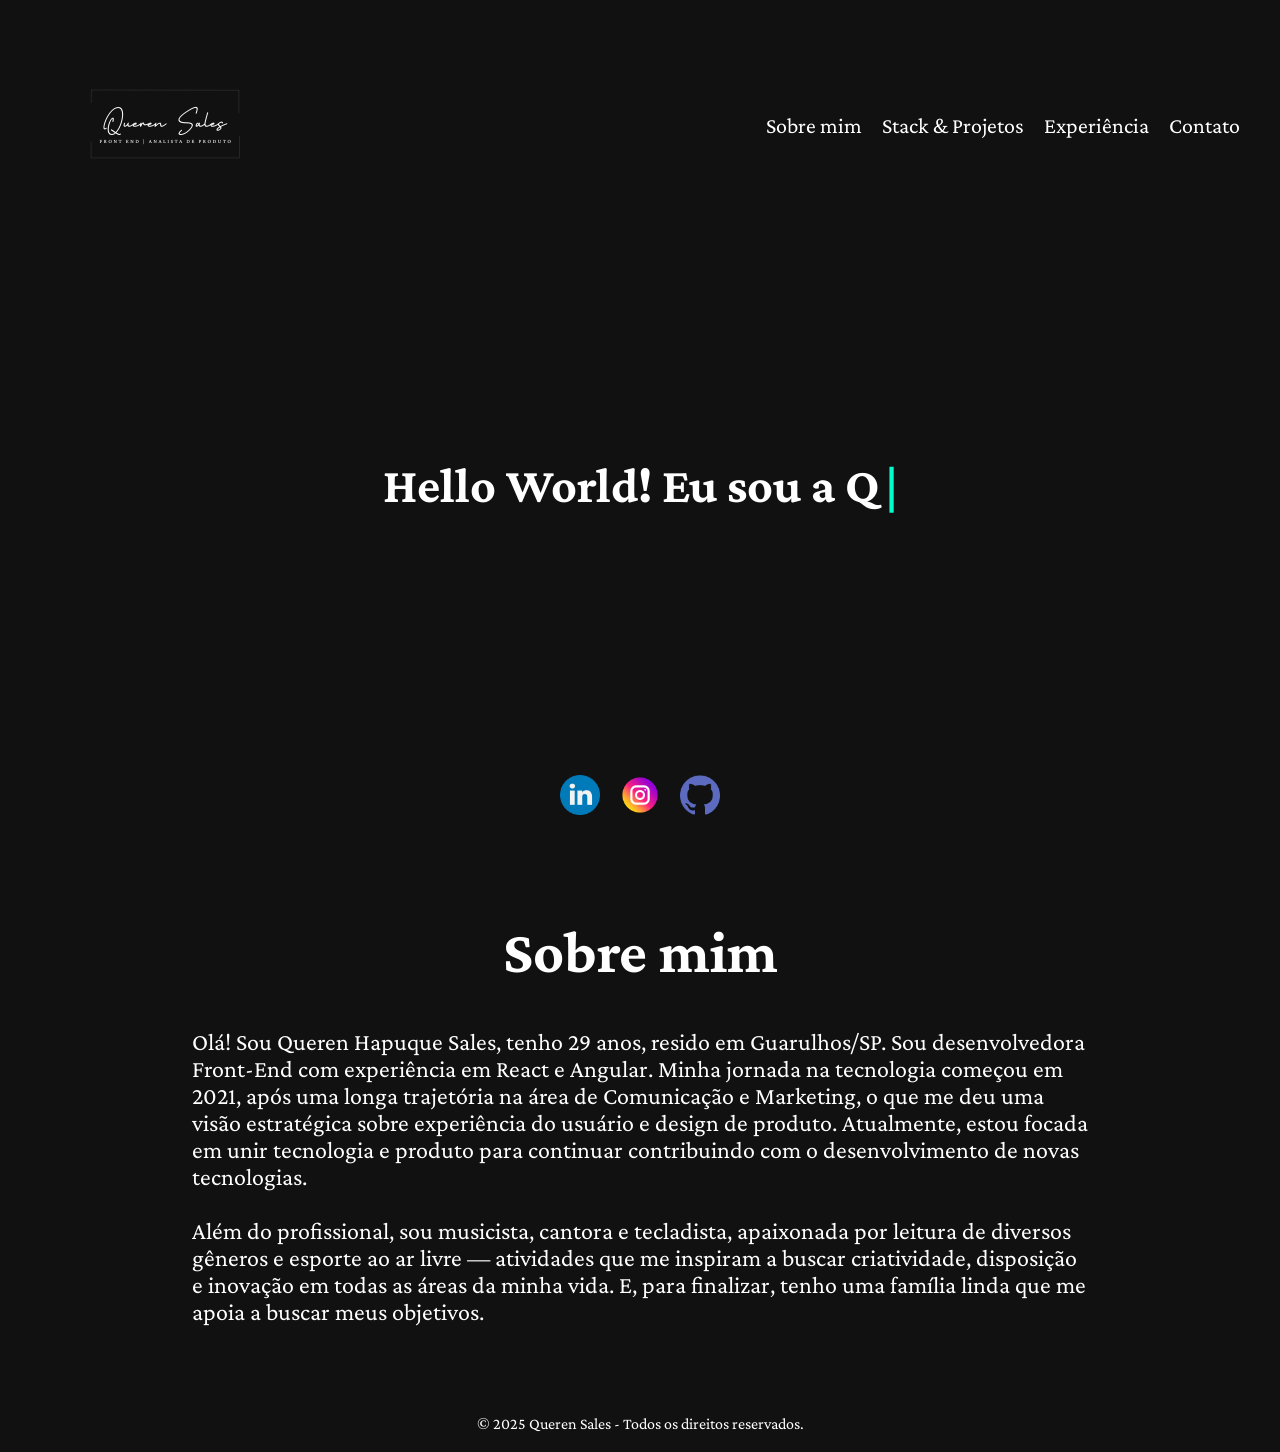
<file: index.html>
<!DOCTYPE html>
<html lang="pt-br">
  <head>
    <meta charset="UTF-8" />
    <meta name="viewport" content="width=device-width, initial-scale=1.0" />
    <link rel="stylesheet" href="style.css" />
    <title>Portfólio | Queren Sales</title>
  </head>
  <body>
    <header>
      <nav>
        <img class="logo" src="./images/Q.png" alt="logo Queren Sales" />
        <ul>
          <li><a href="#sobre-mim">Sobre mim</a></li>
          <li><a href="./stack.html">Stack & Projetos</a></li>
          <li><a href="./experiencia.html">Experiência</a></li>
          <li><a href="./contato.html">Contato</a></li>
        </ul>
      </nav>
    </header>
    <main>
      <h1 id="typing-text"></h1>
      <p class="fade-in name" id="line2">Desenvolvedora Front-End</p>
    </main>
    <div class="social">
      <a href="https://www.linkedin.com/in/queren-sales-337661179/" target="_blank" rel="noopener">
        <img src="./images/linkedin.png" alt="LinkedIn" />
      </a>
      <a href="https://www.instagram.com/querensaless/#" target="_blank" rel="noopener">
        <img src="./images/instagram.png" alt="Instagram" />
      </a>
      <a href="https://github.com/querensales" target="_blank" rel="noopener">
        <img src="./images/github.png" alt="GitHub" />
      </a>
    </div>
    <section id="sobre-mim">
      <h2>Sobre mim</h2>
      <p class="texto-sobremim">
        Olá! Sou Queren Hapuque Sales, tenho 29 anos, resido em Guarulhos/SP. Sou desenvolvedora Front-End com experiência em React e Angular. Minha jornada na tecnologia começou em 2021, após uma longa trajetória na área de Comunicação e Marketing, o que me deu uma visão estratégica sobre experiência do usuário e design de produto. Atualmente, estou focada em unir tecnologia e produto para continuar contribuindo com o desenvolvimento de novas tecnologias.<br><br>
        Além do profissional, sou musicista, cantora e tecladista, apaixonada por leitura de diversos gêneros e esporte ao ar livre — atividades que me inspiram a buscar criatividade, disposição e inovação em todas as áreas da minha vida. E, para finalizar, tenho uma família linda que me apoia a buscar meus objetivos.
      </p>
    </section>
        <footer>
        <p>© 2025 Queren Sales - Todos os direitos reservados.</p>
    </footer>
    <script src="script.js"></script>
  </body>
</html>
</file>
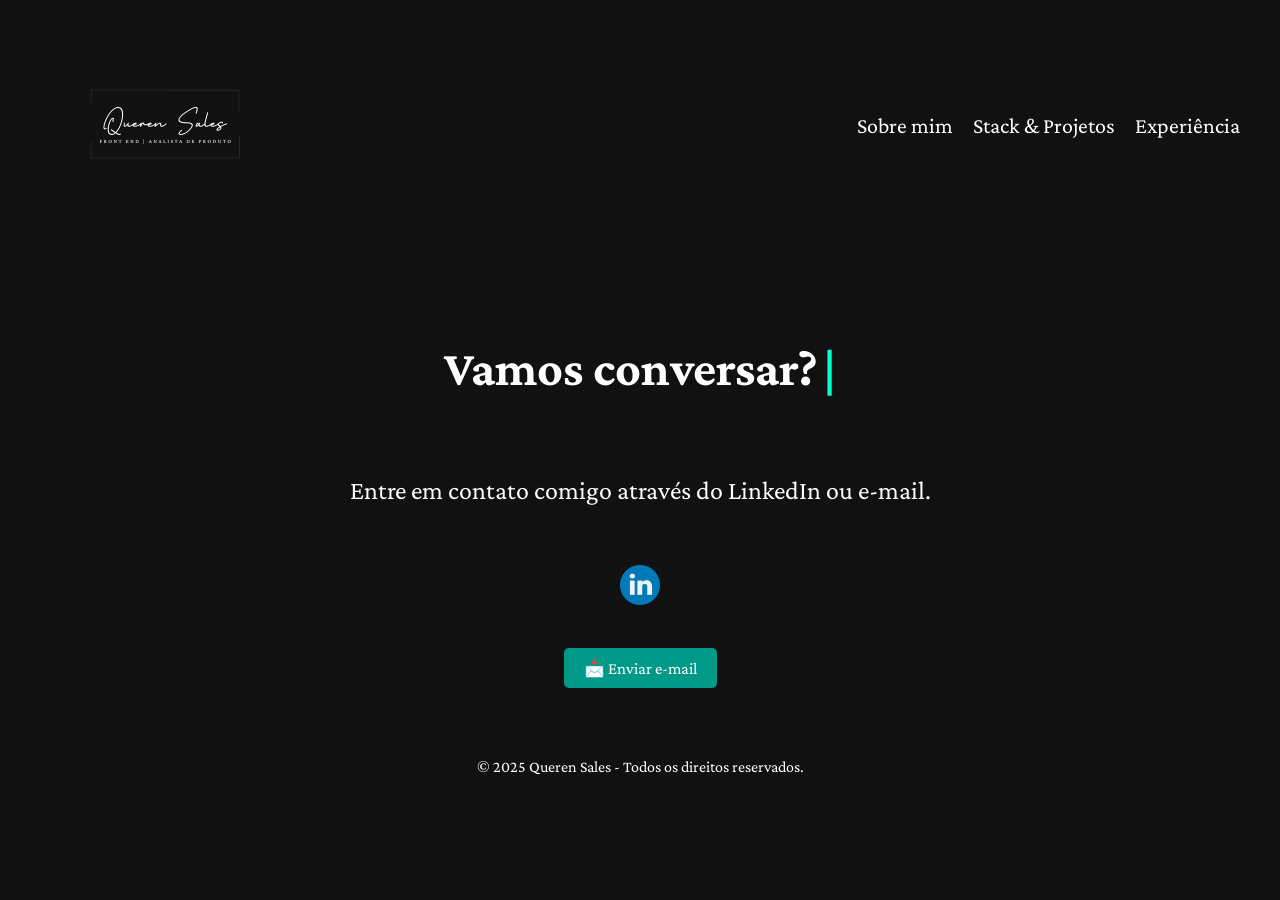
<file: contato.html>
<!DOCTYPE html>
<html lang="pt-br">
  <head>
    <meta charset="UTF-8">
    <meta name="viewport" content="width=device-width, initial-scale=1.0">
    <link rel="stylesheet" href="./style.css">
    <title>Contato</title>
</head>
<body>
    <header>
      <nav>
        <img class="logo" src="./images/Q.png" alt="logo Queren Sales" />
        <ul>
          <li><a href="./index.html">Sobre mim</a></li>
          <li><a href="./stack.html">Stack & Projetos</a></li>
          <li><a href="./experiencia.html">Experiência</a></li>
        </ul>
      </nav>
    </header>
    <section class="contact">
      <h1 class="minha-stack" id="typing-text">Vamos conversar?</h1>
      <p class="texto-contato">Entre em contato comigo através do LinkedIn ou
        e-mail.</p>

      <div class="social-links">
        <a href="https://www.linkedin.com/in/queren-sales-337661179/"
          target="_blank" rel="noopener">
          <img src="./images/linkedin.png" alt="LinkedIn">
        </a>
      </div>

      <a href="mailto:querenhsales@gmail.com" class="email-button">📩 Enviar
        e-mail</a>
    </section>
        <footer>
        <p>© 2025 Queren Sales - Todos os direitos reservados.</p>
    </footer>
</body>
</html>
</file>
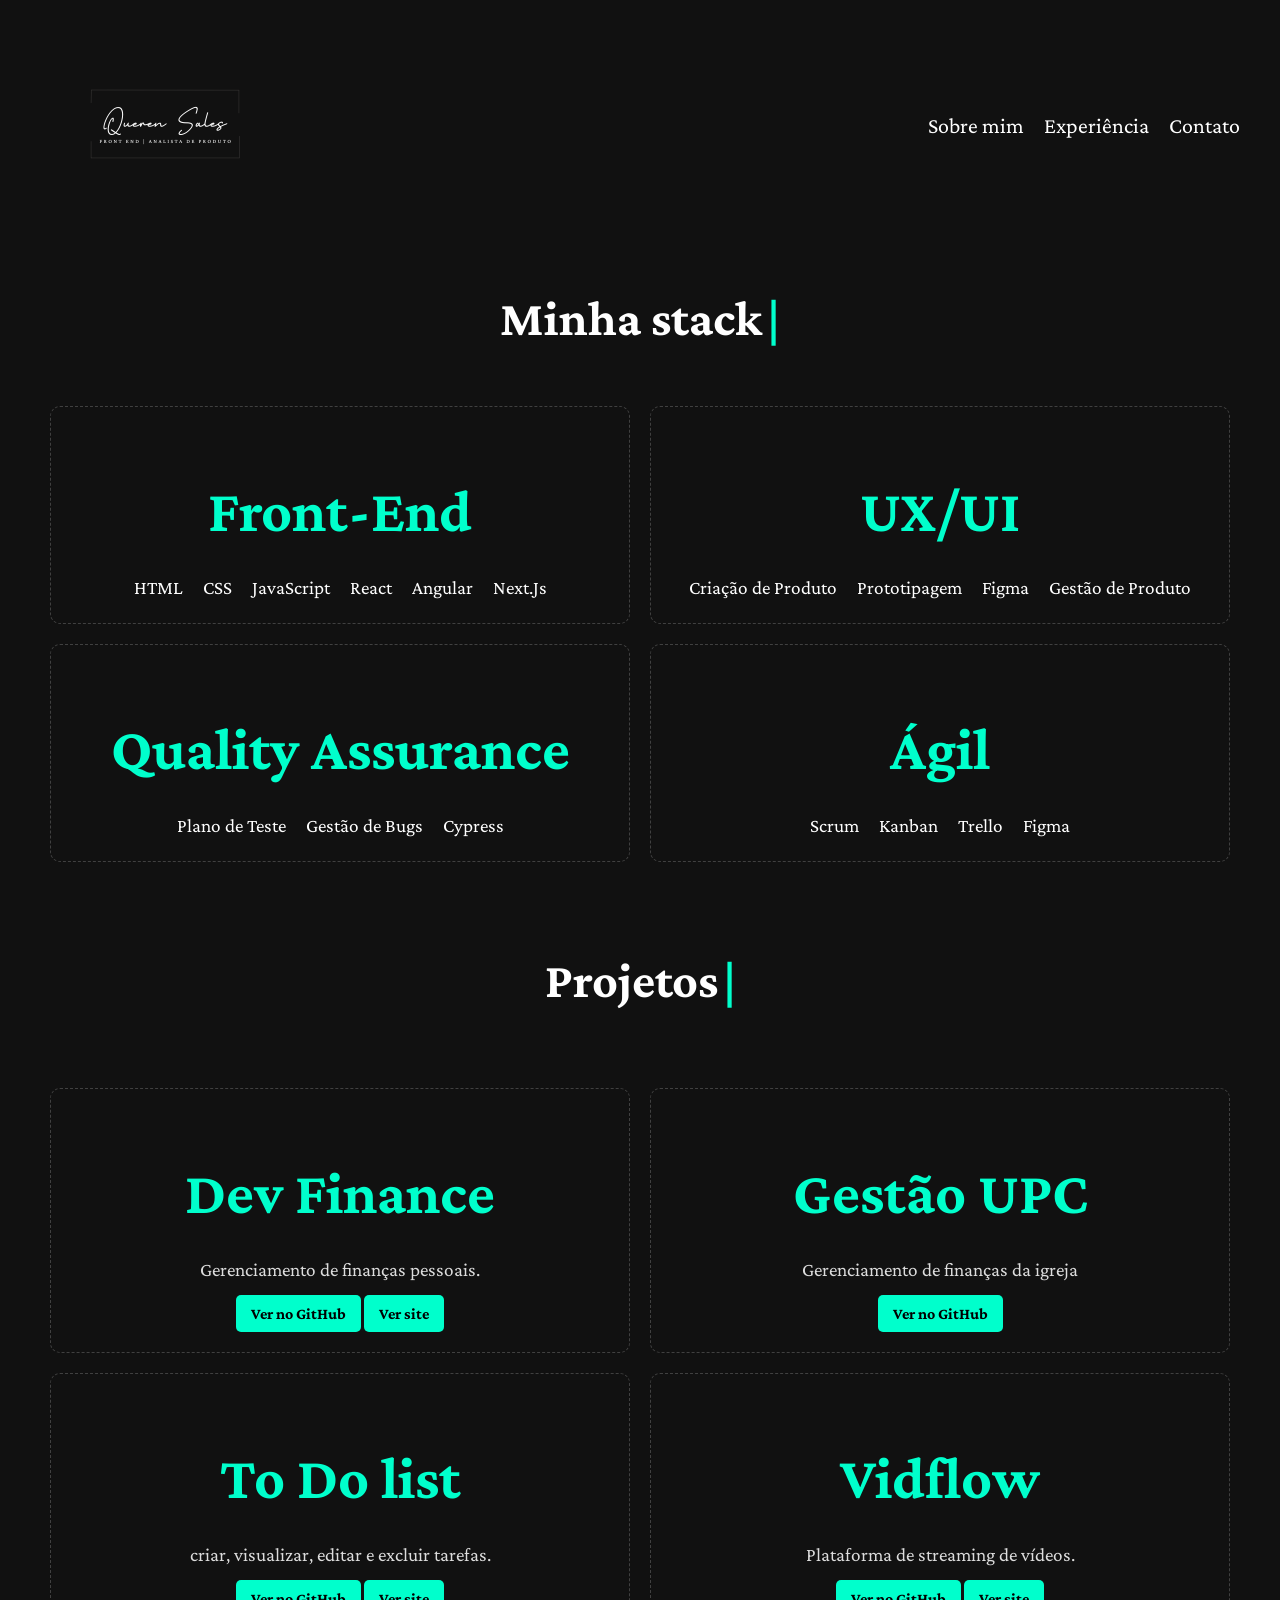
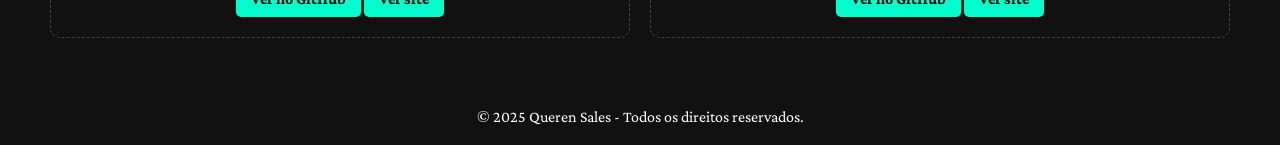
<file: stack.html>
<!DOCTYPE html>
<html lang="pt-br">

<head>
    <meta charset="UTF-8">
    <meta name="viewport" content="width=device-width, initial-scale=1.0">
    <title>Stacks | Queren Sales</title>
    <link rel="stylesheet" href="./style.css">
</head>

<body>
    <header>
        <nav>
            <img class="logo" src="./images/Q.png" alt="logo Queren Sales" />
            <ul>
                <li><a href="./index.html">Sobre mim</a></li>
                <li><a href="./experiencia.html">Experiência</a></li>
                <li><a href="./contato.html">Contato</a></li>
            </ul>
        </nav>
    </header>
    <h1 class="minha-stack" id="typing-text">Minha stack</h1>
    <section class="stack">
        <div class="stack-card">
            <h2>Front-End</h2>
            <ul>
                <li>HTML</li>
                <li>CSS</li>
                <li>JavaScript</li>
                <li>React</li>
                <li>Angular</li>
                <li>Next.Js</li>
            </ul>
        </div>

        <div class="stack-card">
            <h2>UX/UI</h2>
            <ul>
                <li>Criação de Produto</li>
                <li>Prototipagem</li>
                <li>Figma</li>
                <li>Gestão de Produto</li>
            </ul>
        </div>

        <div class="stack-card">
            <h2>Quality Assurance</h2>
            <ul>
                <li>Plano de Teste</li>
                <li>Gestão de Bugs</li>
                <li>Cypress</li>
            </ul>
        </div>

        <div class="stack-card">
            <h2>Ágil</h2>
            <ul>
                <li>Scrum</li>
                <li>Kanban</li>
                <li>Trello</li>
                <li>Figma</li>
            </ul>
        </div>
    </section>
    <h1 class="minha-stack" id="typing-text">Projetos</h1>
    <section class="projects">
        <div class="project-card">
            <h2>Dev Finance</h2>
            <p>Gerenciamento de finanças pessoais.</p>
            <a href="https://github.com/querensales/Dev.finance-" target="_blank" rel="noopener">Ver no GitHub</a>
            <a href="https://dev-finance-rho.vercel.app/" target="_blank" rel="noopener">Ver site</a>
        </div>

        <div class="project-card">
            <h2>Gestão UPC</h2>
            <p>Gerenciamento de finanças da igreja</p>
            <a href="https://github.com/querensales/https://github.com/querensales/gestao-upc" target="_blank"
                rel="noopener">Ver no
                GitHub</a>
        </div>

        <div class="project-card">
            <h2>To Do list</h2>
            <p>criar, visualizar, editar e excluir tarefas.</p>
            <a href="https://github.com/querensales/todo-js-" target="_blank" rel="noopener">Ver no GitHub</a>
            <a href="https://todo-js-nine-theta.vercel.app/" target="_blank" rel="noopener">Ver site</a>
        </div>

        <div class="project-card">
            <h2>Vidflow</h2>
            <p>Plataforma de streaming de vídeos.</p>
            <a href="https://github.com/querensales/vidflow" target="_blank" rel="noopener">Ver no GitHub</a>
            <a href="https://vidflow-umber.vercel.app/" target="_blank" rel="noopener">Ver site</a>
        </div>
    </section>
    <footer>
        <p>© 2025 Queren Sales - Todos os direitos reservados.</p>
    </footer>
</body>

</html>
</file>
<file: style.css>
@import url('https://fonts.googleapis.com/css2?family=Crimson+Pro:ital,wght@0,200..900;1,200..900&family=Source+Serif+4:ital,opsz,wght@0,8..60,200..900;1,8..60,200..900&display=swap');

* {
    font-family: "Crimson Pro", serif;
    font-style: normal;

    background-color: #111;
    margin: 0;
    padding: 0;
    box-sizing: border-box;
}

header {
    background-color: #111; /* Fundo escuro */
}

/* Navbar usando Flexbox */
nav {
    display: flex;
    justify-content: space-between; /* Empurra logo para um lado e menu para o outro */
    align-items: center;
    max-width: 1200px;
    margin: 0 auto;
}

/* Logo */
.logo {
    width: 250px; /* Ajuste o tamanho conforme necessário */
}

/* Estilização do menu */
ul {
    list-style: none;
    display: flex;
    gap: 20px; /* Espaçamento entre os itens */
    align-items: center;
}

/* Links */
ul li a {
    text-decoration: none;
    color: #fff;
    font-size: 22px;
    transition: 0.3s;
}

ul li a:hover {
    color: #00ffcc; /* Cor neon ao passar o mouse */
}

/* Cursor piscando */
@keyframes blink {
    50% {
        border-color: transparent;
    }
}

h1{
    font-size:50px; /* Ajuste o tamanho conforme desejar */
}

h1::after {
    content: "|"; /* Cursor */
    font-weight: bold;
    color: #00ffcc;
    display: inline-block;
    margin-left: 5px;
    animation: blink 0.8s infinite;
}

.minha-stack{
    color: #fff;
    text-align: center;
    margin-top: 0px;
    padding: 40px;
}

.stack {
    display: grid;
    grid-template-columns: repeat(2, 1fr); /* 2 colunas */
    gap: 20px; /* Espaçamento entre os cards */
    justify-content: center;
    margin-top: 20px;
}

.stack-card {
    border: 1px dashed rgba(255, 255, 255, 0.2); /* Borda delicada */
    border-radius: 10px;
    padding: 20px;
    text-align: center;
    transition: transform 0.3s ease-in-out;
}

.stack-card:hover {
    transform: scale(1.02); /* Efeito de leve zoom ao passar o mouse */
}

.stack-card h2 {
    color: #00ffcc; /* Cor neon futurista */
    margin-bottom: 10px;
}
.stack-card ul {
    display: flex;
    justify-content: center;
}

.stack-card li {
    color: #fff;
    font-size: 1.2rem;
    margin-bottom: 5px;
}


/* Animação de fade-in */
.fade-in {
    opacity: 0;
    transform: translateY(20px);
    transition: opacity 1s ease-out, transform 1s ease-out;
    font-size: 2.5rem; /* Ajuste o tamanho conforme desejar */
    font-weight: 700; /* Deixa mais destacado */
    letter-spacing: 2px; /* Dá um efeito mais tech */
    color: white /* Cor neon para destacar */
}

main {
    margin-top: 10px;
    color: #fff;
    min-height: 55vh;
    display: flex
;
    flex-direction: column;
    justify-content: center;
    /* padding-bottom: 0px; */
    text-align: center;
}
.name{
    color:  #00ffcc;
}

/* Cursor piscando */
@keyframes blink {
    50% {
        opacity: 0;
    }
}

.social{
    display: flex;
    justify-content: center;
    gap: 20px;
    margin: 20px 30px;
}

.social a img {
    width: 40px; /* Define o tamanho fixo dos ícones */
    height: 40px; /* Mantém a proporção */
    transition: transform 0.3s ease-in-out; /* Efeito suave ao passar o mouse */
}

.social a img:hover {
    transform: scale(1.2); /* Aumenta o tamanho ao passar o mouse */
}

section{
    margin: 50px;
    display: flex;
    justify-content: space-between;
    align-content: flex-start;
    flex-direction: column;
    align-items: center;
    color: #fff;
}

.texto-sobremim{
    font-size: 24px;
    margin: 20px;
    width: 70vw;
}

h2{
    font-size: 60px;
    margin-top: 50px;
    height: 10vh;
    font-size: 60px;
}

.projects {
    display: grid;
    grid-template-columns: repeat(2, 1fr); /* 2 colunas */
    gap: 20px;
    justify-content: center;
    margin-top: 40px;
}

.project-card {
    border: 1px dashed rgba(255, 255, 255, 0.2);
    border-radius: 10px;
    padding: 20px;
    text-align: center;
    transition: transform 0.3s ease-in-out;
}

.project-card:hover {
    transform: scale(1.02);
}

.project-card h2 {
    color: #00ffcc;
    margin-bottom: 10px;
}

.project-card p {
    color: #ddd;
    font-size: 1.2rem;
    margin-bottom: 15px;
}

.project-card a {
    display: inline-block;
    padding: 10px 15px;
    background: #00ffcc;
    color: #000;
    text-decoration: none;
    border-radius: 5px;
    font-weight: bold;
    transition: background 0.3s ease-in-out;
}

.project-card a:hover {
    background: #00bfa5;
}

.empresa {
    display: flex;
    align-items: center;
    flex-direction: column;
}

.logo-empresa {
    width: 80px;
    height: auto;
    border-radius: 5px;
}

.empresa h2 {
    font-size: 1.2rem;
    color: #00ffcc; /* Cor futurista */
}

.titulo-empresa{
    font-size: 60px;
    margin-top: 10px;
    height: 15vh;
    font-size: 60px;
}

.icon-github{
    width: 30px;
}

.chilli-img{
    width: 105px;
}

.contact{
   gap: 40px;
}

.social-links {
    display: flex;
    justify-content: center;
    gap: 20px;
    margin-top: 20px;
}

.social-links img {
    width: 40px;
    transition: transform 0.3s ease-in-out;
}

.social-links img:hover {
    transform: scale(1.2);
}

.email-button {
    display: inline-block;
    padding: 10px 20px;
    font-size: 1.05rem;
    color: #fff;
    background:#009988;
    text-decoration: none;
    border-radius: 5px;
    transition: 0.3s ease;
}

.email-button:hover {
    transform: scale(1.1);
}

.texto-contato{
    font-size: 26px;
}

footer {
    display: flex;
    justify-content: center;
    align-items: center;
    text-align: center;
    width: 100%;
    padding: 20px 0;
    background-color: #111; /* Mantém o fundo igual ao restante */
    color: #fff;
}
</file>
